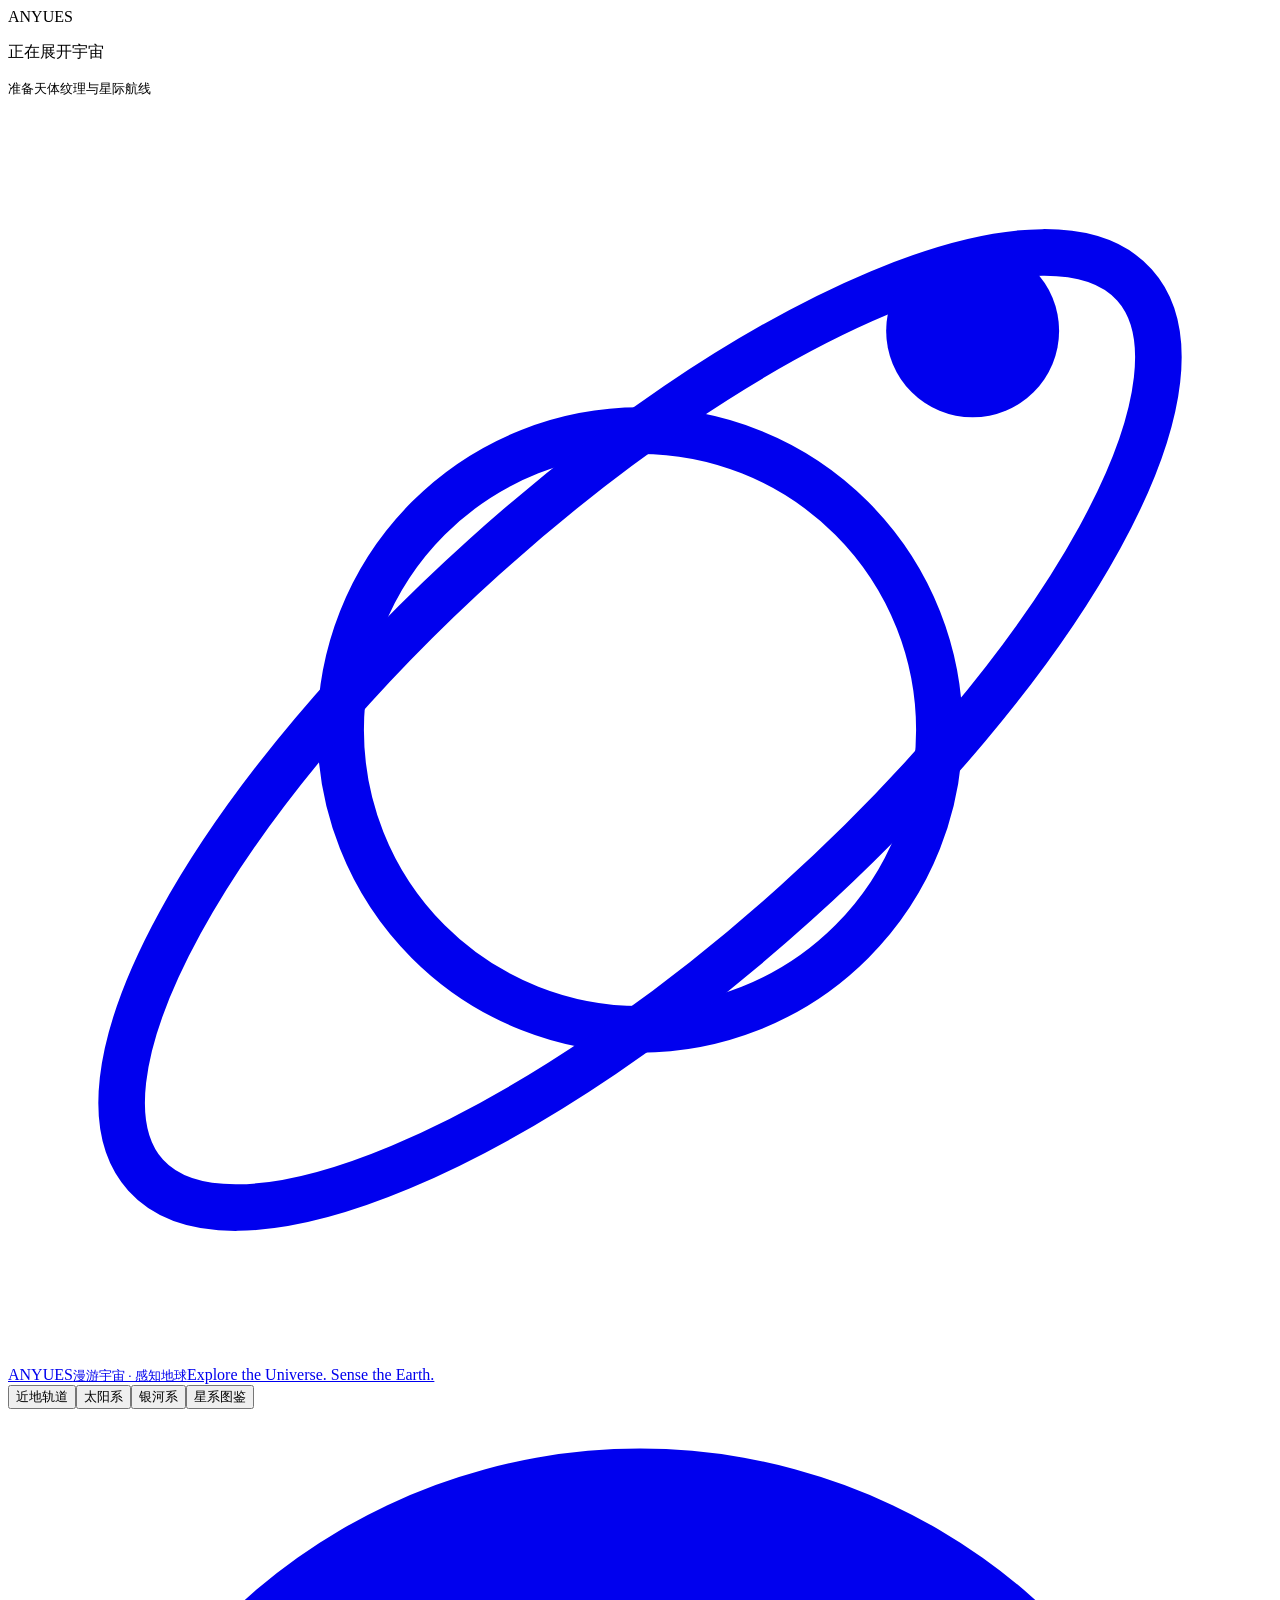
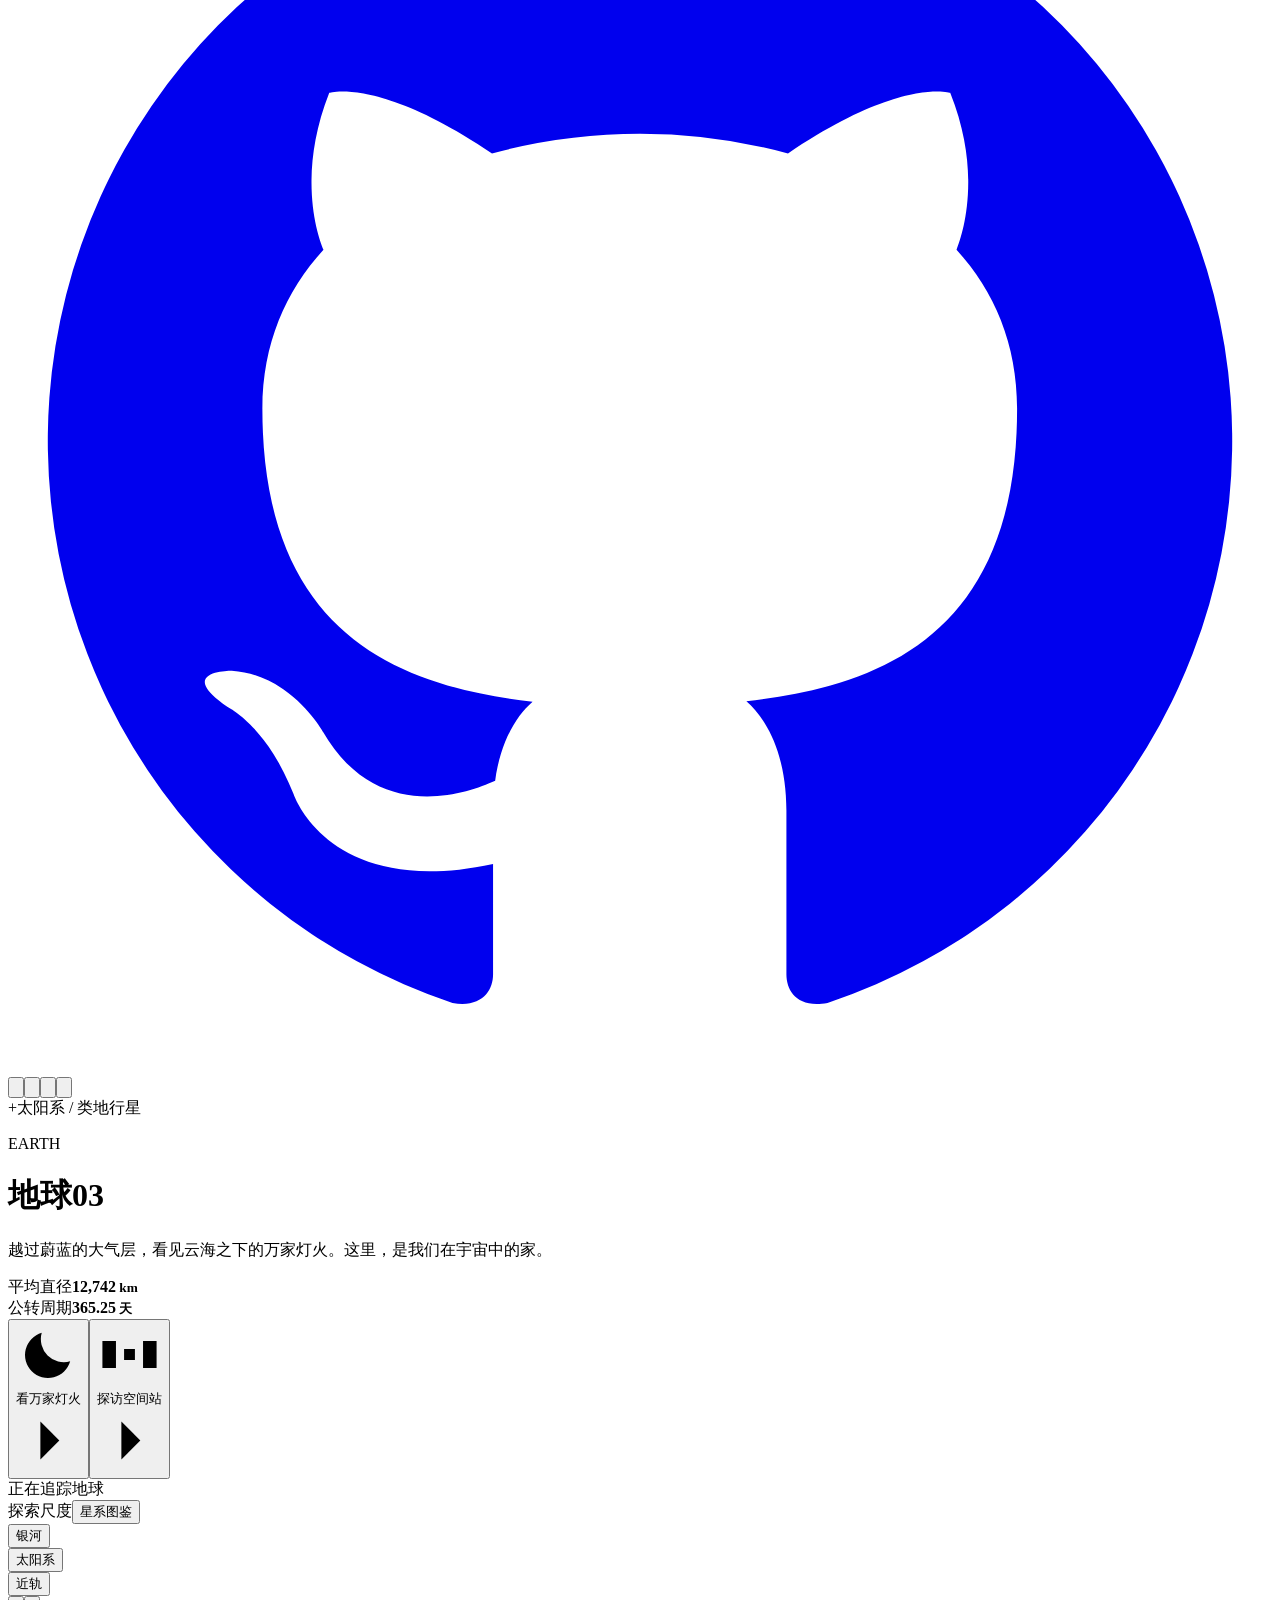
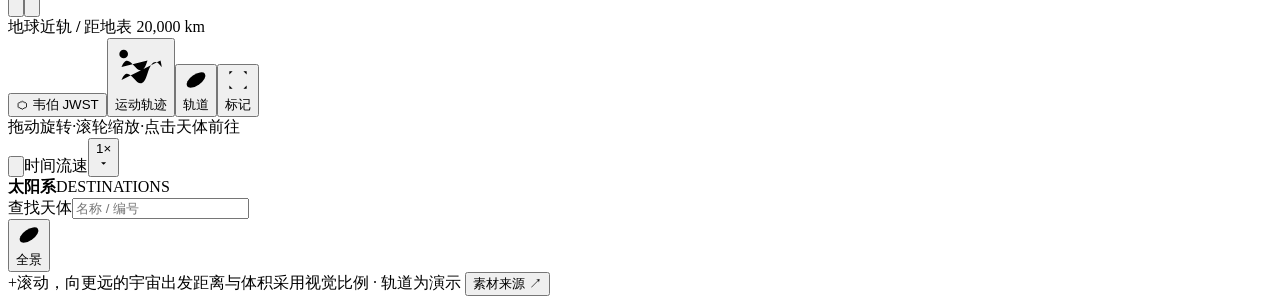
<file: src/shell.html>
<!doctype html>
<html lang="zh-CN">
<head>
  <meta charset="utf-8">
  <meta name="viewport" content="width=device-width, initial-scale=1, viewport-fit=cover">
  <meta name="theme-color" content="#05090e">
  <meta name="description" content="ANYUES · 漫游宇宙，感知地球。探索地球、太阳系、本星系群与遥远巨星，感知地球天气。Explore the Universe. Sense the Earth.">
  <meta name="google-adsense-account" content="ca-pub-7122901138309816">
  <title>ANYUES · 漫游宇宙 · 感知地球</title>
  <style>/* INLINE_CSS */</style>
</head>
<body>
  <div id="universe" aria-label="三维太空视图，拖动旋转，滚轮缩放" tabindex="0"></div>
  <div class="vignette" aria-hidden="true"></div>
  <div id="labels" aria-hidden="true"></div>
  <div id="loading" role="status"><div class="load-mark">AN<span>YUE</span>S</div><p id="load-text">正在展开宇宙</p><div class="load-track"><i id="load-progress"></i></div><small>准备天体纹理与星际航线</small></div>
  <div id="error" role="alert" hidden><h1>星空暂时无法展开</h1><p id="error-message"></p><button onclick="location.reload()">重新加载</button></div>
  <header class="topbar ui">
    <a class="brand" href="#" id="home" aria-label="返回地球"><svg viewBox="0 0 38 38" fill="none" aria-hidden="true"><circle cx="19" cy="19" r="9" stroke="currentColor" stroke-width="1.4"/><ellipse cx="19" cy="19" rx="20" ry="7" transform="rotate(-42 19 19)" stroke="currentColor" stroke-width="1.4"/><circle cx="29" cy="7" r="2.6" fill="currentColor"/></svg><span>ANYUES<small>漫游宇宙 · 感知地球</small><span class="brand-english">Explore the Universe. Sense the Earth.</span></span></a>
    <nav class="scenes" aria-label="探索尺度"><button data-view="earth" class="active">近地轨道</button><button data-view="solar">太阳系</button><button data-view="galaxy">银河系</button><button data-view="local-group">星系图鉴</button></nav>
<div class="header-right"><a class="icon-button github-link" href="https://github.com/zk84593356/solar-system-3d" target="_blank" rel="noopener noreferrer" aria-label="查看 GitHub 源码（新标签页）" title="GitHub · 查看源码"><svg viewBox="0 0 24 24" aria-hidden="true"><path fill="currentColor" stroke="none" d="M12 .75a11.25 11.25 0 0 0-3.56 21.92c.56.1.77-.24.77-.54v-2.1c-3.13.68-3.79-1.33-3.79-1.33-.51-1.3-1.25-1.65-1.25-1.65-1.02-.7.08-.69.08-.69 1.13.08 1.73 1.16 1.73 1.16 1 1.72 2.63 1.22 3.27.93.1-.73.39-1.22.71-1.5-2.5-.29-5.13-1.25-5.13-5.56 0-1.23.44-2.23 1.16-3.02-.12-.28-.5-1.43.11-2.98 0 0 .95-.3 3.09 1.15a10.77 10.77 0 0 1 5.62 0c2.14-1.45 3.08-1.15 3.08-1.15.62 1.55.23 2.7.12 2.98.72.79 1.15 1.79 1.15 3.02 0 4.32-2.63 5.27-5.14 5.55.4.35.76 1.03.76 2.08v3.11c0 .3.2.65.78.54A11.25 11.25 0 0 0 12 .75Z"/></svg></a><button class="icon-button" id="wallpaper" aria-label="壁纸模式：隐藏所有界面，双击画面恢复" title="壁纸模式 · 双击画面恢复（I）"><svg viewBox="0 0 24 24" aria-hidden="true"><rect x="3" y="3" width="18" height="18" rx="3"/><circle cx="8" cy="8" r="1.5"/><path d="m3 17 5-5 4 4 4-6 5 7"/></svg></button><button class="icon-button" id="fullscreen" aria-label="切换全屏" title="全屏（F）"><svg viewBox="0 0 24 24"><path d="M8 3H3v5m13-5h5v5M3 16v5h5m13-5v5h-5"/></svg></button><button class="icon-button" id="settings-button" aria-label="打开设置" title="设置"><svg viewBox="0 0 24 24" aria-hidden="true"><path d="M4 6h16M4 12h16M4 18h16"/><circle cx="9" cy="6" r="2" fill="currentColor"/><circle cx="15" cy="12" r="2" fill="currentColor"/><circle cx="9" cy="18" r="2" fill="currentColor"/></svg></button><button class="icon-button" id="help-button" aria-label="打开操作说明" title="操作说明（?）"><svg viewBox="0 0 24 24"><circle cx="12" cy="12" r="9"/><path d="M9.5 8.5a2.5 2.5 0 0 1 5 .5c0 2-2.5 2-2.5 4m0 3h.01"/></svg></button></div>
  </header>
  <main class="info-panel ui" id="info-panel">
    <div class="eyebrow"><span class="tiny-cross">+</span><span id="info-category">太阳系 / 类地行星</span></div>
    <p id="info-en" class="object-en">EARTH</p>
    <h1 id="info-name">地球<span class="object-index">03</span></h1>
    <p id="info-description" class="description">越过蔚蓝的大气层，看见云海之下的万家灯火。这里，是我们在宇宙中的家。</p>
    <div class="evidence-row"><span id="info-evidence" hidden></span><a id="info-source" target="_blank" rel="noopener noreferrer" hidden></a></div>
    <div class="stats"><div><span id="stat-label-1">平均直径</span><strong id="stat-value-1">12,742<small> km</small></strong></div><div><span id="stat-label-2">公转周期</span><strong id="stat-value-2">365.25<small> 天</small></strong></div></div>
    <div class="context-actions" id="earth-actions"><button id="night-view"><svg viewBox="0 0 24 24"><path d="M20 14.5A8.5 8.5 0 0 1 9.5 4a8.5 8.5 0 1 0 10.5 10.5Z"/></svg>看万家灯火<svg viewBox="0 0 24 24"><path d="m9 5 7 7-7 7"/></svg></button><button id="station-view"><svg viewBox="0 0 24 24"><path d="M10 10h4v4h-4zM2 7h5v10H2zM17 7h5v10h-5zM7 12h3m4 0h3M12 7v3m0 4v3"/></svg>探访空间站<svg viewBox="0 0 24 24"><path d="m9 5 7 7-7 7"/></svg></button></div>
    <div id="jwst-actions" hidden><button id="jwst-deploy" aria-pressed="true">收拢模型 <span>↙</span></button><small id="jwst-deployment-status">十八片曲面镜 · 五层隔热薄膜 · 比例与轨道示意</small></div>
    <div class="observation"><span class="status-dot"></span><span id="observation-text">正在追踪地球</span></div>
    <div class="deep-space-actions" id="deep-space-actions" hidden><button id="galaxy-return">↖ 所属星系</button><button id="system-overview">恒星系全景</button><button id="group-return">星系图鉴 ↗</button></div>
  </main>
  <aside class="scale-control ui" aria-label="缩放控制"><span class="rail-title">探索尺度</span><button class="scale-waypoint" data-view="local-group" title="打开星系图鉴"><span>星系图鉴</span><i></i></button><div class="scale-line"></div><button class="scale-waypoint" data-view="galaxy" title="前往银河系"><span>银河</span><i></i></button><div class="scale-line"><b id="scale-indicator"></b></div><button class="scale-waypoint" data-view="solar" title="缩小到太阳系"><span>太阳系</span><i></i></button><div class="scale-line"></div><button class="scale-waypoint active" data-view="earth" title="返回地球"><span>近轨</span><i></i></button><div class="zoom-controls"><button class="icon-button" id="zoom-in" aria-label="放大" title="放大（+）"><svg viewBox="0 0 24 24"><path d="M12 5v14M5 12h14"/></svg></button><button class="icon-button" id="zoom-out" aria-label="缩小" title="缩小（-）"><svg viewBox="0 0 24 24"><path d="M5 12h14"/></svg></button></div></aside>
  <div class="view-caption"><i></i><span id="view-caption">地球近轨</span><b> / </b><span id="view-distance">距地表 20,000 km</span></div>
  <footer class="bottom-ui ui">
    <div class="control-row"><div class="layer-toggles"><button id="jwst-visit" title="探访詹姆斯·韦布太空望远镜">⬡ 韦伯 JWST</button><button id="toggle-trajectories" aria-pressed="false" title="查看太阳与八大行星的运动轨迹"><svg viewBox="0 0 24 24"><path d="M3 18c4-10 8 10 12-3s8 3 6-6M3 12c4-10 8 10 12-3"/><circle cx="4" cy="6" r="2"/></svg>运动轨迹</button><button id="toggle-orbits" aria-pressed="true"><svg viewBox="0 0 24 24"><ellipse cx="12" cy="12" rx="10" ry="5" transform="rotate(-35 12 12)"/><circle cx="12" cy="12" r="2"/></svg><span>轨道</span></button><button id="toggle-labels" aria-pressed="true"><svg viewBox="0 0 24 24"><path d="M4 7V4h3m10 0h3v3M4 17v3h3m10 0h3v-3M8 8h8m-4 0v8m-3 0h6"/></svg><span>标记</span></button></div><div class="gesture-hint"><span>拖动旋转</span><i>·</i><span>滚轮缩放</span><i>·</i><span>点击天体前往</span></div><div class="time-control"><button class="icon-button" id="pause" aria-label="暂停天体运动" title="暂停（空格）"><svg viewBox="0 0 24 24"><path d="M9 5v14M15 5v14"/></svg></button><span>时间流速</span><button id="speed" title="切换演示时间流速">1×<svg viewBox="0 0 24 24"><path d="m8 10 4 4 4-4"/></svg></button></div></div>
    <div class="planet-dock" aria-label="选择天体"><div class="dock-title"><b id="dock-context">太阳系</b><span>DESTINATIONS</span></div><label class="destination-search"><span>查找天体</span><input id="destination-search" type="search" placeholder="名称 / 编号" aria-label="搜索天体名称或编号" autocomplete="off" spellcheck="false"></label><div class="planet-list" id="planet-list"></div><button id="overview" class="overview-button" title="太阳系全景"><svg viewBox="0 0 24 24"><circle cx="12" cy="12" r="2"/><ellipse cx="12" cy="12" rx="10" ry="5" transform="rotate(-35 12 12)"/></svg><span>全景</span></button></div>
    <div class="footer-meta"><span><span class="tiny-cross">+</span>滚动，向更远的宇宙出发</span><span>距离与体积采用视觉比例 · 轨道为演示 <button id="credits-button">素材来源 ↗</button></span></div>
  </footer>
  <div id="toast" role="status"></div>
  <div id="screen-mode-hint" role="status" aria-live="polite" aria-atomic="true"></div>
  <dialog id="settings-dialog" aria-labelledby="settings-title">
    <button class="dialog-close icon-button" data-close aria-label="关闭设置">×</button>
    <div class="eyebrow">ANYUES · PREFERENCES</div><h2 id="settings-title">设置</h2>
    <p>把宇宙，留在你的屏幕上。</p>
    <fieldset><legend>全局设置</legend>
      <label class="setting-row">深空颜色<input id="wallpaper-spaceColor" type="color" aria-label="深空颜色"></label>
      <label class="setting-row">深空星星<input id="wallpaper-starsVisible" type="checkbox" role="switch"></label>
      <label class="setting-row">显示卫星<input id="wallpaper-satellitesVisible" type="checkbox" role="switch"></label>
      <small>控制人造卫星与空间站的显示。</small>
      <label class="setting-row">显示轨道<input id="wallpaper-orbitsVisible" type="checkbox" role="switch"></label>
      <small>探索界面与全部屏幕模式共用；轨道开关与主页同步，也控制屏保轨迹的显示；天体特写内部始终隐藏轨道，不影响全局设置。</small>
    </fieldset>
    <fieldset><legend>屏幕模式</legend>
      <label class="setting-row">显示模式<select id="wallpaper-mode"><option value="universe">宇宙漫游</option><option value="focus">天体特写</option><option value="trajectory">轨迹屏保</option></select></label>
      <small id="wallpaper-mode-description"></small>
      <div data-wallpaper-composition>
        <label class="setting-row">渲染中心<select id="wallpaper-center"><option value="left">左侧</option><option value="middle">中间</option><option value="right">右侧</option></select></label>
      </div>
      <div data-wallpaper-mode="focus">
        <label class="setting-row">星体 / 星系<select id="wallpaper-selected"></select></label>
        <label class="setting-row">自动轮播<input id="wallpaper-autoplay" type="checkbox" role="switch"></label>
        <label class="setting-row">轮播间隔<select id="wallpaper-interval"><option value="5">5 秒</option><option value="10">10 秒</option><option value="15">15 秒</option><option value="30">30 秒</option><option value="60">60 秒</option><option value="120">120 秒</option></select></label>
        <small>单指旋转；三击天体或星系切换下一个，方向键可前后切换。双指仅缩放。</small>
      </div>
      <div data-wallpaper-mode="trajectory">
        <label class="setting-row">运动参照<select id="wallpaper-reference"><option value="galactic">银河参照 · 向前延伸</option><option value="solar">太阳参照 · 环绕运动</option></select></label>
        <label class="setting-row">轨迹长度<select id="wallpaper-trail"><option value="short">短轨迹</option><option value="long">长轨迹</option></select></label>
        <label class="setting-row">中心位置<select id="wallpaper-trajectoryCenter"><option value="left">左侧</option><option value="middle">中间</option><option value="right">右侧</option></select></label>
        <small>单指拖动调整朝向；双指捏合或滚轮缩放。三击画面依次切换：银河长轨迹 → 银河短轨迹 → 太阳长轨迹 → 太阳短轨迹。</small>
      </div>
    </fieldset>
    <p class="dialog-note">自动适应当前屏幕大小，横竖屏切换无需设置。模式、天体、颜色和构图自动保存在此浏览器。双击画面 / I / Esc 恢复界面；特写与轨迹屏保的双击会稍等片刻，以区分三击。开启系统“减少动态效果”时暂停特写自转、轨迹运动与自动轮播。</p>
    <div class="settings-actions"><button class="primary" id="wallpaper-start">进入屏幕模式 <span>↗</span></button>
    <button id="wallpaper-reset" class="settings-reset">恢复默认设置</button></div>
  </dialog>
  <dialog id="help-dialog"><button class="dialog-close icon-button" data-close aria-label="关闭">×</button><div class="eyebrow">FLIGHT MANUAL</div><h2>你的宇宙，由你探索</h2><p>从一颗星球出发，持续缩小，即可看见太阳系、银河与星系图鉴。选择星系后，底部会展开其中的恒星和行星目的地。银河目的地中还可探访旅行者 1 号；输入中文名、英文名或编号即可筛选目的地。星系图鉴包含分属不同星系群的已观测天体，空间布局为示意。</p><dl><dt>旋转视角</dt><dd>鼠标拖动 / 单指拖动</dd><dt>放大与缩小</dt><dd>鼠标滚轮 / 双指捏合 / + −</dd><dt>飞向天体</dt><dd>点击天体、天体标记或底部目的地</dd><dt>韦布模型</dt><dd>点击「韦布 JWST」探访望远镜，拖动旋转、滚轮缩放；使用展开／收拢按钮查看简化部署动画。</dd><dt>旅行者 1 号</dt><dd>在太阳系或银河目的地中选择「旅行者 1 号」，近看碟形天线与金唱片；「轨道」开关控制示意航迹。</dd><dt>运动轨迹</dt><dd>点击底部「运动轨迹」，切换银河／太阳参照及轨迹长度</dd><dt>暂停与继续</dt><dd>空格键</dd><dt>回到地球</dt><dd>H 键</dd><dt>感知地球</dt><dd>切换「感知地球」，独立开启图层；点击地球事件可查看详情、放大观察</dd><dt>沉浸模式</dt><dd>F 键全屏；点击右上角壁纸按钮或按 I 隐藏全部界面，双击画面 / I / Esc 恢复。设置内可选择宇宙漫游、天体特写或轨迹屏保。单指旋转，双指缩放；天体特写中三击天体／星系切换下一个，方向键前后切换。轨迹屏保三击循环切换运动参照与长短轨迹。特写和轨迹屏保中的双击稍有延迟，以区分三击。深空颜色、星星与轨道开关全局通用，配置自动保存</dd></dl><p class="dialog-note">本作品是宇宙可视化演示。天体大小、距离、轨道速度和卫星比例经过调整，星系为程序生成的示意模型。河外虚构行星标注为「示意」，已确认的系外行星也使用艺术化表面，云层、地貌与海洋配色不代表已确认观测。旅行者 1 号的位置、姿态和航迹为示意，不是实时星历。</p><button class="primary" data-close>开始探索 <span>↗</span></button></dialog>
  <dialog id="credits-dialog"><button class="dialog-close icon-button" data-close aria-label="关闭">×</button><div class="eyebrow">CREDITS</div><h2>真实纹理，想象中的远行</h2><p>天体表面、地球夜景、云层与土星环纹理：<a href="https://www.solarsystemscope.com/textures/" target="_blank" rel="noopener noreferrer">Solar System Scope</a>，按 <a href="https://creativecommons.org/licenses/by/4.0/" target="_blank" rel="noopener noreferrer">CC BY 4.0</a> 使用。纹理经过实时光照与着色显示。</p><p>韦布望远镜为参考 NASA 公开结构资料制作的展示模型。十八片主镜、五层遮阳板和可逆部署动画用于科普；姿态、轨道和比例均为示意，收拢回放不代表在轨操作。</p><p>旅行者 1 号依据 NASA 公开结构资料制作，展示高增益天线、仪器舱、磁强计长杆、放射性同位素电源与金唱片；模型、位置和航迹均为示意。</p><p>三维引擎：<a href="https://threejs.org/" target="_blank" rel="noopener noreferrer">Three.js</a>（MIT）。卫星与国际空间站为简化几何模型；轨道和银河不用于真实导航或天文测量。</p><p>地球感知数据：Open-Meteo 当前天气模型、NASA EONET 热带风暴事件与 GDACS 台风预警。图层显示各数据源最近提供的记录；闪电为模拟演示。</p><button class="primary" data-close>回到星空 <span>↗</span></button></dialog>
  <script>/* INLINE_ASSETS */</script>
  <script>/* INLINE_JS */</script>
</body>
</html>
</file>
